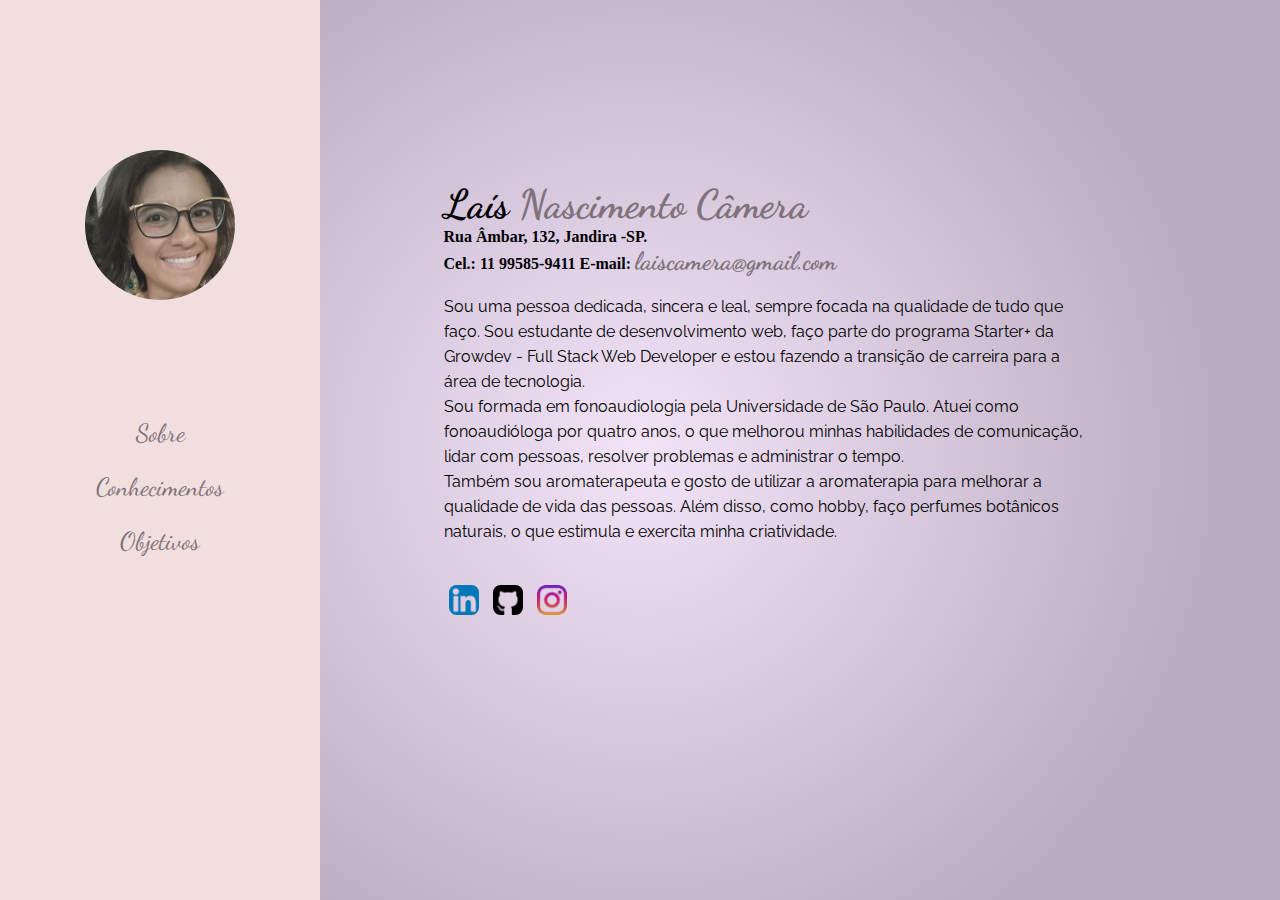
<file: index.html>
<!DOCTYPE html>
<html lang="pt BR">
  <head>
    <meta charset="UTF-8" />
    <meta http-equiv="X-UA-Compatible" content="IE=edge" />
    <meta name="viewport" content="width=device-width, initial-scale=1.0" />
    <title>Sobre</title>
<link rel="stylesheet" href="./Style.css" />
<link rel="preconnect" href="https://fonts.googleapis.com">
<link rel="preconnect" href="https://fonts.gstatic.com" crossorigin>
<link href="https://fonts.googleapis.com/css2?family=Dancing+Script:wght@600&family=Oregano:ital@0;1&family=Rubik&display=swap" rel="stylesheet">
<link rel="preconnect" href="https://fonts.googleapis.com">
<link rel="preconnect" href="https://fonts.gstatic.com" crossorigin>
<link href="https://fonts.googleapis.com/css2?family=Dancing+Script:wght@600&family=Oregano:ital@0;1&family=Raleway:wght@300&family=Rubik&display=swap" rel="stylesheet"> 
</head>
  
<body>
    <header>
      <figure>
      <img class="foto"
        src="./Assets/foto redimensionada.png"
        alt="foto Laís"/>
      </figure>
      <nav>
        <ul>
          <li><a href="./index.html">Sobre</a></li>
          
          <li><a href="./Conhecimentos.html">Conhecimentos</a></li>
          
          <li><a href="./Objetivo.html">Objetivos</a></li>
        </ul>
      </nav>
    </header>
    <main>
      <section>
        <h1 class="titulo">Laís <span>Nascimento Câmera</span></h1>
        <h4>Rua Âmbar, 132, Jandira -SP.</h4>
        <h4>
          Cel.: 11 99585-9411 E-mail:
          <a href="mailto:laiscamera@gmail.com ">laiscamera@gmail.com</a>
        </h4>
      </section>
      <br />
      <section>
        <p>
          Sou uma pessoa dedicada, sincera e leal, sempre focada na qualidade de
          tudo que faço. Sou estudante de desenvolvimento web, faço parte do
          programa Starter+ da Growdev - Full Stack Web Developer e estou
          fazendo a transição de carreira para a área de tecnologia.
        </p>
        <p>
          Sou formada em fonoaudiologia pela Universidade de São Paulo. Atuei
          como fonoaudióloga por quatro anos, o que melhorou minhas habilidades
          de comunicação, lidar com pessoas, resolver problemas e administrar o
          tempo.
        </p>
        <p>
          Também sou aromaterapeuta e gosto de utilizar a aromaterapia para
          melhorar a qualidade de vida das pessoas. Além disso, como hobby, faço
          perfumes botânicos naturais, o que estimula e exercita minha
          criatividade.
        </p>
      </section>
      <br />
      <br />
      <section>
        <a
          href="https://www.linkedin.com/in/la%C3%ADsc%C3%A2mera/"
          target="_blank"
          ><img class="icones" src="./Assets/linkedin.png" alt="ícone linkedin"
        /></a>
        <a href="https://github.com/LaisCamera" target="_blank"
          ><img
            class="icones"
            src="./Assets/placa-do-github.png"
            alt="ícone github"
        /></a>
        <a href="https://www.instagram.com/laiscamera/" target="_blank">
          <img
            class="icones"
            src="./Assets/instagram.png"
            alt="ícone instagram"
        /></a>
      </section>
    </main>
  </body>
</html>
</file>
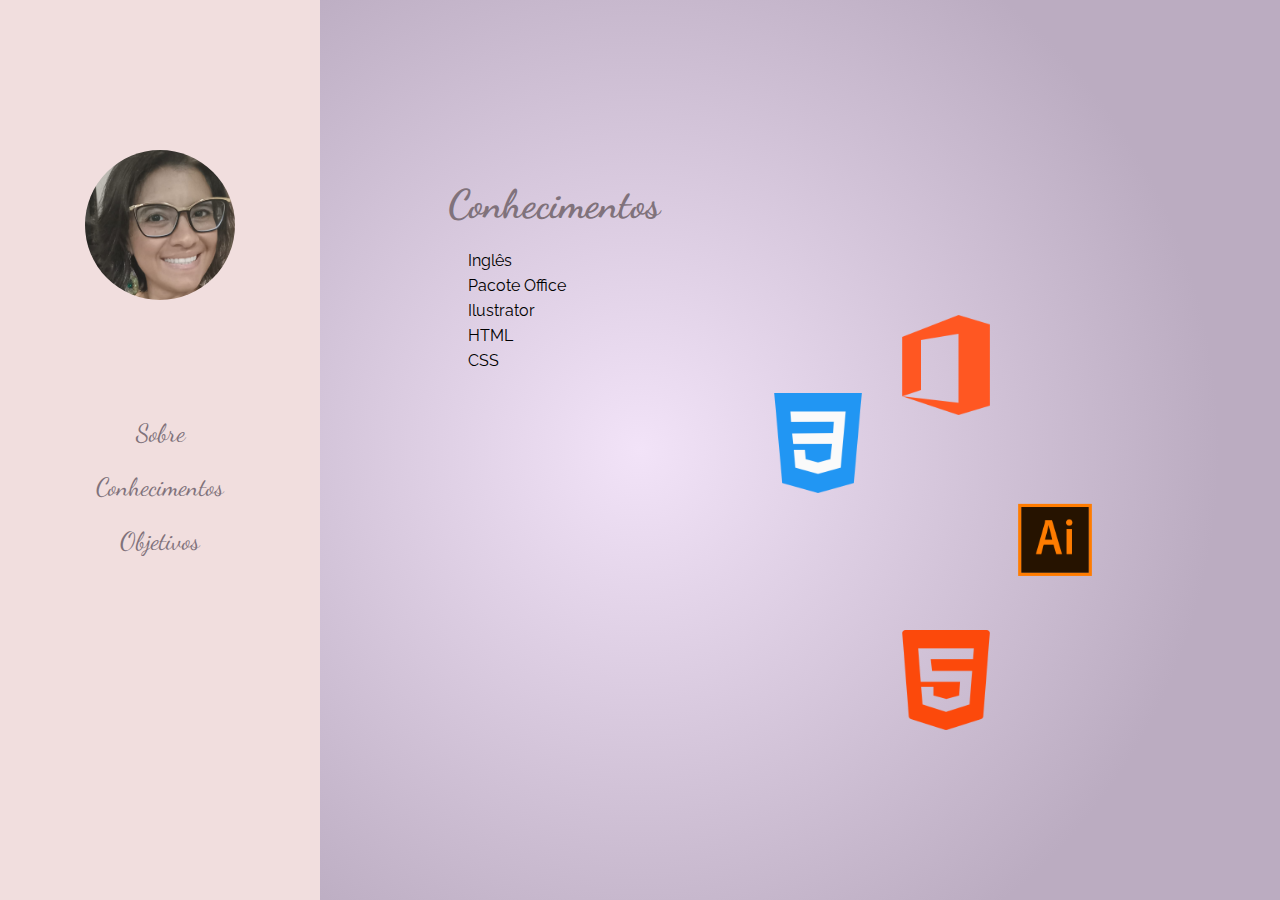
<file: Conhecimentos.html>
<!DOCTYPE html>
<html lang="pt BR">
<head>
    <meta charset="UTF-8">
    <meta http-equiv="X-UA-Compatible" content="IE=edge">
    <meta name="viewport" content="width=device-width, initial-scale=1.0">
    <title>Conhecimentos</title>
    <link rel="stylesheet" href="./Style.css">
    <link rel="preconnect" href="https://fonts.gstatic.com" crossorigin>
    <link href="https://fonts.googleapis.com/css2?family=Dancing+Script:wght@600&family=Oregano:ital@0;1&family=Rubik&display=swap" rel="stylesheet">
    <link rel="preconnect" href="https://fonts.gstatic.com" crossorigin>
    <link href="https://fonts.googleapis.com/css2?family=Dancing+Script:wght@600&family=Oregano:ital@0;1&family=Raleway:wght@300&family=Rubik&display=swap" rel="stylesheet">     
</head>

<body>
    <header>
         <img class="foto" src="./Assets/foto redimensionada.png" alt="foto Laís">
            <nav>
                <ul>
  
                    <li><a href="./index.html">Sobre</a></li>
    
                    <li><a href="./Conhecimentos.html">Conhecimentos</a></li>
    
                    <li><a href="./Objetivo.html">Objetivos</a></li>
                </ul>
            </nav>
     </header>
     <main class="conhecimentos">
        <h2><span class="titulo">Conhecimentos</span></h2>
        <ol>
            <li>Inglês</li>
            <li>Pacote Office</li>
            <li>Ilustrator</li>
            <li>HTML</li>
            <li>CSS</li>
        </ol>
            <div>
                <img  class="img1" src="./Assets/office.png" alt="logo office" >
                <img class="img2" src="./Assets/adobe_illustrator_logo_icon_167899.png" alt="logo Ilustrator">
                <img class="img3" src="./Assets/html-5.png " alt="logo html5">
                <img class="img4" src="./Assets/css-3.png" alt="logo css">
            </div>
     </main>
</body>
</html>
</file>
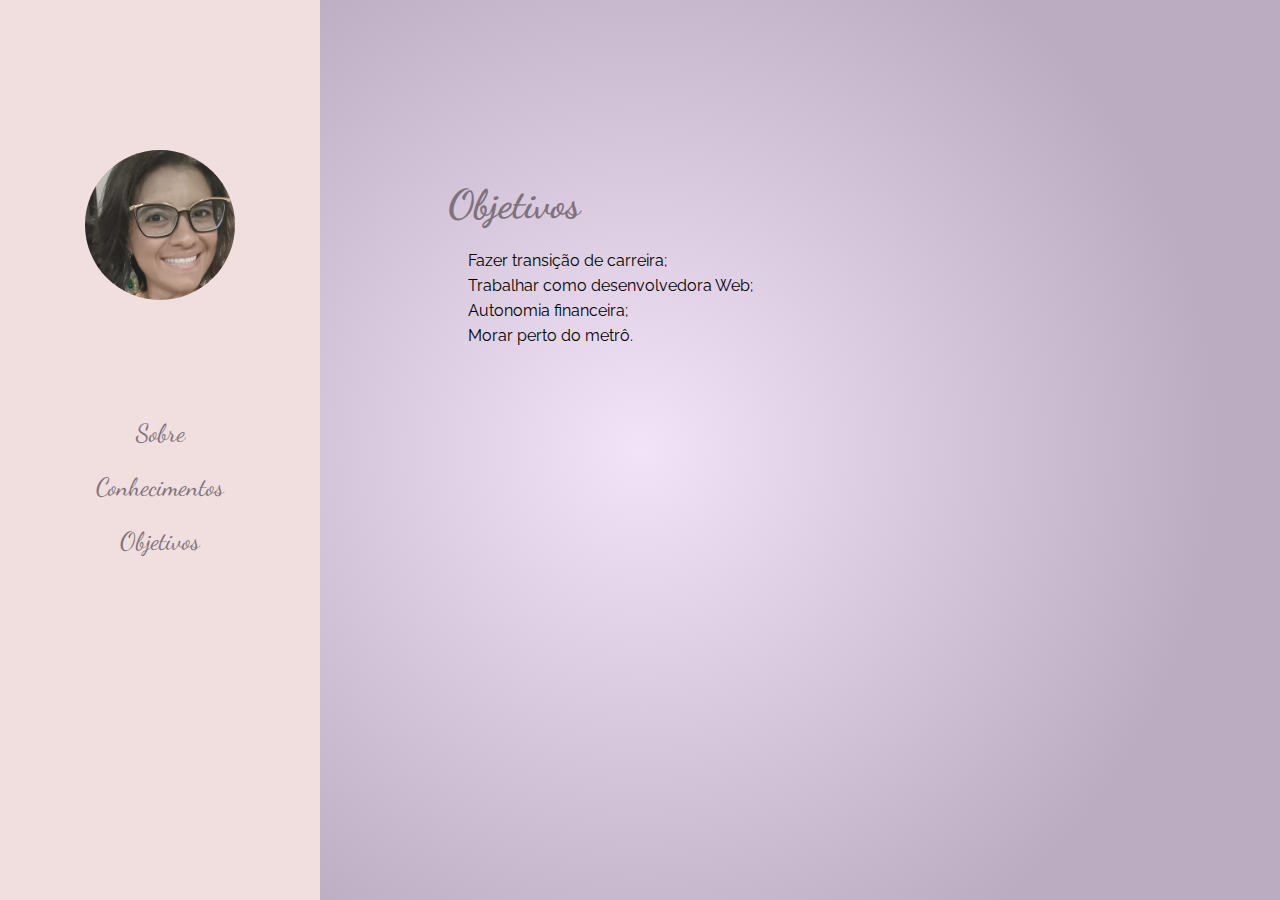
<file: Objetivo.html>
<!DOCTYPE html>
<html lang="pt BR">
<head>
    <meta charset="UTF-8">
    <meta http-equiv="X-UA-Compatible" content="IE=edge">
    <meta name="viewport" content="width=device-width, initial-scale=1.0">
    <link rel="stylesheet" href="./Style.css">
    <link rel="preconnect" href="https://fonts.gstatic.com" crossorigin>
    <link href="https://fonts.googleapis.com/css2?family=Dancing+Script:wght@600&family=Oregano:ital@0;1&family=Rubik&display=swap" rel="stylesheet">
    <link rel="preconnect" href="https://fonts.gstatic.com" crossorigin>
    <link href="https://fonts.googleapis.com/css2?family=Dancing+Script:wght@600&family=Oregano:ital@0;1&family=Raleway:wght@300&family=Rubik&display=swap" rel="stylesheet">    
    <title>Objetivos</title>
</head>
<body>
    <header>
        <img class="foto" src="./Assets/foto redimensionada.png" alt="foto Laís">
        
        
        
            <nav>
                <ul>
                    <li><a href="./index.html">Sobre</a></li>
                    
                    <li><a href="./Conhecimentos.html">Conhecimentos</a></li>
                    
                    <li><a href="./Objetivo.html">Objetivos</a></li>
                   </ul>
               </nav>
        </header>
        <main class="objetivos">
           <h2><span class="titulo">Objetivos</span></h2>        
           <ul class="lista-objetivos">
               <li>Fazer transição de carreira;</li>
               <li>Trabalhar como desenvolvedora Web;</li>
               <li>Autonomia financeira;</li>
               <li>Morar perto do metrô.</li>
           </ul>
        </main>
</body>
</html>
</file>
<file: Style.css>
* {
    margin: 0;
    padding: 0;
    list-style: none;
}

body{
    width: 99vw;
    height: 100vh;
    position: relative;
    background: rgb(242,227,248);
    background: radial-gradient(circle, rgba(242,227,248,1) 0%, rgba(187,172,193,1) 74%);
}

header {
    background-color: #F1DEDE;
    width: 25vw;
    height: 100vh;
    text-align: center;
    position: fixed;
}


.foto {
    margin-top: 150px;
    width: 150px;
    border-radius: 100%;
    margin-bottom: calc(10vh);
}

@media (max-width:600px) {
    .foto{
        width: 60px;
    }
}

a {
    text-decoration: none;
    color: #80727B;
    font-family: 'Dancing Script', cursive;
    font-size: 25px;
}

a:hover {
    font-size: 30px;
}

nav li {
    margin: 3vh auto;
}

span{
    color:#80727B;
}

main {
    width: 50vw;
    position:absolute;
    left: calc(35%);
    top: calc(20%);
    
}

.titulo {
    font-family: 'Dancing Script', cursive;
    font-size: 40px;
}

p, li {
    font-family:'Raleway', sans-serif;
    line-height: 25px;
}

.icones {
    width: 30px;
    margin: 5px;
    border-radius: 25%;
}

.icones:hover {
    box-shadow: 0 0 15px #80727B;
}

.conhecimentos, .objetivos {
    position: absolute;
    left: 35vw;
    bottom: 40vh;
}

.img1 {
    width: 100px;
    position: absolute;
    left: 35vw;
    top: 15vh;
}

.img2{
    width: 190px;
    position: absolute;
    left: 40vw;
    top: 35vh;
}

.img3 {
    width: 100px;
    position: absolute;
    left: 35vw;
    top: 50vh;
}

.img4{
    width: 100px;
    position:absolute;
    left: 25vw ;
}

ol{
    list-style: lower-latin;
    padding: 20px;
}

.lista-objetivos {
    padding: 20px;
    list-style: none;
}
</file>
